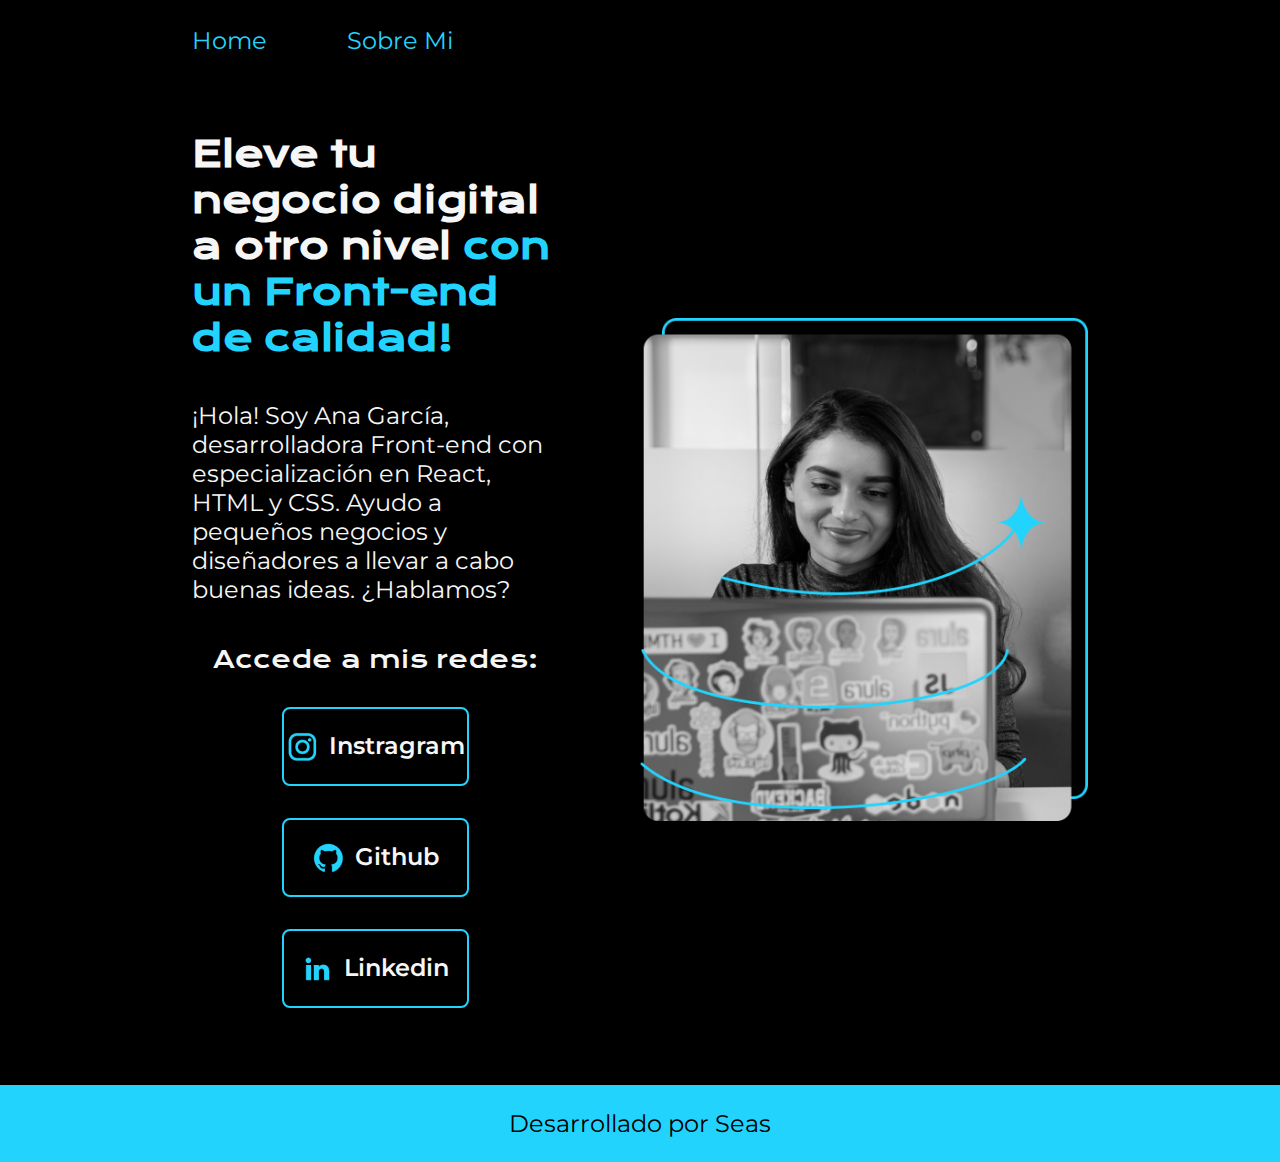
<file: index.html>
<!DOCTYPE html>
<html lang="en">
<head>
    <meta charset="UTF-8">
    <meta name="viewport" content="width=device-width, initial-scale=1.0">
    <title>Portafolio</title>
    <link rel="stylesheet" href="./styles/style.css"> 
</head>
<body>
    <header class="header">
        <nav class="header__menu">
            <a class="header__menu__link" href="index.html">Home</a>
            <a class="header__menu__link" href="about.html">Sobre Mi</a>
        </nav>
    </header>
    <main class="presentacion">
        <section class="presentacion__contenido"> 
        <h1 class="presentacion__contenido__titulo">
            Eleve tu negocio digital a otro nivel 
            <strong class="titulo-destaque"> con un Front-end de calidad!</strong> 
        </h1>
        <p class="presentacion__contenido__texto">
            ¡Hola! Soy Ana García, desarrolladora Front-end con especialización en React, HTML y CSS. 
            Ayudo a pequeños negocios y diseñadores a llevar a cabo buenas ideas. ¿Hablamos?
        </p>
        <div class="presentacion__enlaces">
            <h2 class="presetacion__enlaces__subtitulo"> Accede a mis redes: </h2>
            <a class="presentacion__enlaces__link" href="https://www.instagram.com/">
                <img src="./assets/instagram.png">
                Instragram</a>
            <a class="presentacion__enlaces__link" href="https://github.com/">
                <img src="./assets/github.png">
                Github</a>
            <a class="presentacion__enlaces__link" href="https://www.linkedin.com/">
                    <img src="./assets/linkedin.png">
                    Linkedin</a>
        
        </div>
    </section>
        <img class="presentacion__imagen" src="./assets/Imagem.png" alt="Imagen de Ana Garcia Trbajajando">
    </main>
    <footer class="footer">
        <p>Desarrollado por Seas</p>
    </footer>
</body>
</html>
</file>
<file: styles/style.css>
@import url('https://fonts.googleapis.com/css2?family=Krona+One&family=Montserrat:ital,wght@0,100..900;1,100..900&display=swap');

:root {
    --color-primario:#000000;
    --color-secundario:#F6F6F6;
    --color-terciario:#22D4FD;
    --color-hover:#272727;

    --fuente-montserrat:"Montserrat", sans-serif;
    --fuente-krona:"Krona One", sans-serif;
}

* {
    padding: 0;
    margin: 0;
}

body {
    background-color: var(--color-primario);
    color: var(--color-secundario);
    box-sizing: border-box;
}

.header {
    padding:  2% 0% 0% 15%;
}

.header__menu {
    display: flex;
    gap: 80px;
}

.header__menu__link {
    font-family: var(--fuente-montserrat);
    font-size: 1.5rem;
    font-weight: 400;
    color: var(--color-terciario);
    text-decoration: none;
}


.presentacion {
    padding: 6% 15%;
    display: flex;
    align-items: center;
    justify-content: space-between;
    gap: 82px;
}

.presentacion__contenido {
    width: 50%;
    display: flex;
    flex-direction: column;
    gap: 40px;
}

.presentacion__contenido__titulo {
    font-size: 2.25rem;
    font-family: var(--fuente-krona);
}

.titulo-destaque {
    color: var(--color-terciario);
}

.presentacion__contenido__texto {
    font-size: 1.5rem;
    font-family: var(--fuente-montserrat);
}

.presentacion__enlaces {
    display: flex;
    justify-content: space-between;  
    flex-direction: column;
    align-items: center;
    gap: 32px;
}

.presetacion__enlaces__subtitulo {
    font-family: var(--fuente-krona);
    font-size: 1.5rem;
    font-weight: 400;
}


.presentacion__enlaces__link {
    width: 50%;
    text-align: center;
    padding: 21.5px 0;
    border-radius: 8px;
    font-family: var(--fuente-montserrat);
    font-size: 1.5rem;
    font-weight: 600;
    text-decoration: none;
    color: var(--color-secundario);
    border: 2px solid var(--color-terciario); 
    display: flex;
    justify-content: center;
    gap: 10px;
}

.presentacion__enlaces__link:hover{
    background-color: var(--color-hover);
}

.presentacion__imagen {
    width: 50%;
}

.footer{
    background-color: var(--color-terciario);
    padding: 1.5rem;
    color: var(--color-primario);
    text-align: center;
    font-family: var(--fuente-montserrat);
    font-size: 1.5rem;
    font-weight: 400;
}

@media (max-width: 1200px ){
    .header{
        padding: 10%;
    }
    
    .header__menu{
        justify-content: center;
    }

    .presentacion{
        flex-direction: column-reverse;
        padding: 5%;
    }

    .presentacion__contenido{
        width: auto;
    }


}
</file>
